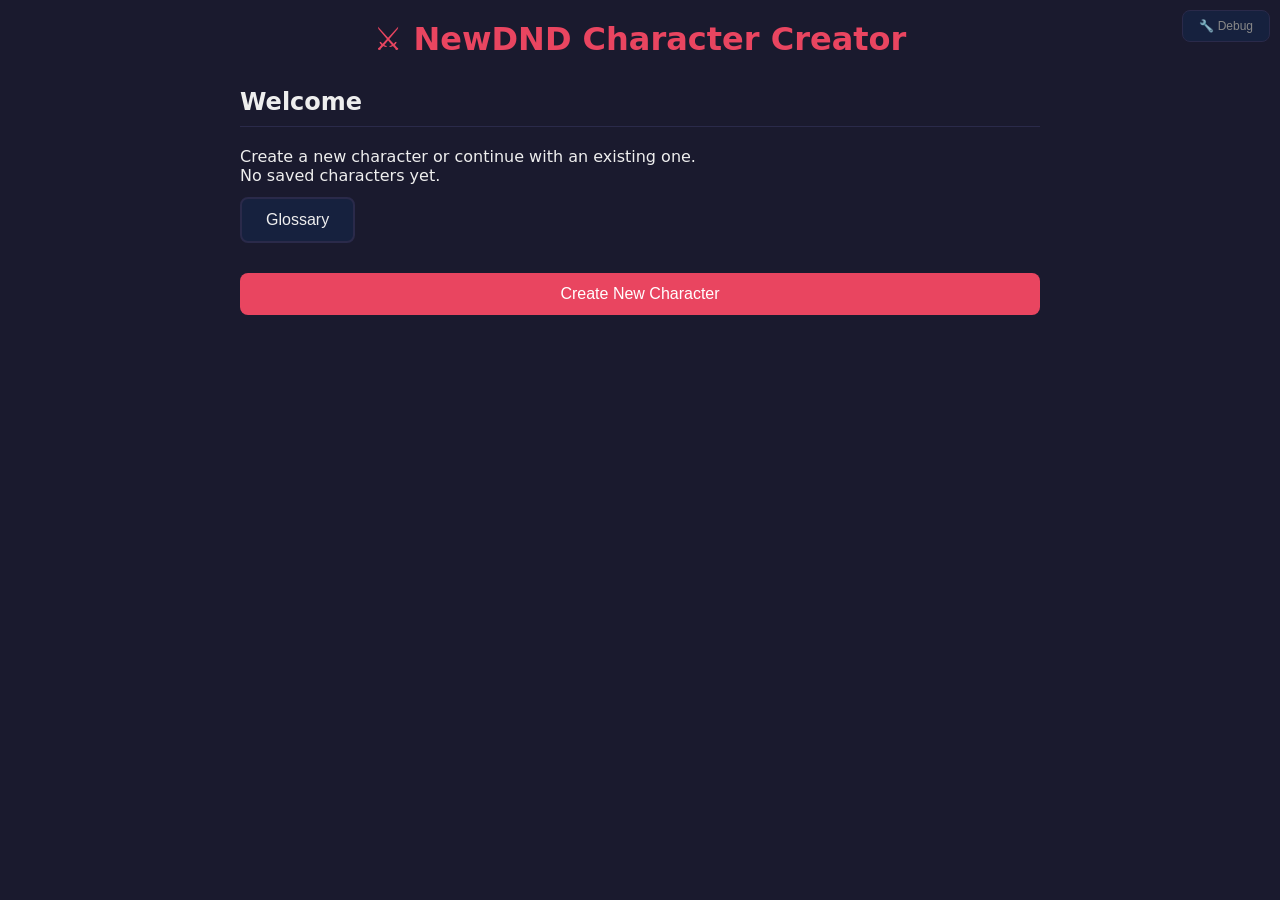
<file: index.html>
<!DOCTYPE html>
<html lang="en">
<head>
    <meta charset="UTF-8">
    <meta name="viewport" content="width=device-width, initial-scale=1.0">
    <title>NewDND Character Creator</title>
    <link rel="stylesheet" href="css/theme.css">
</head>
<body>
    <div class="container">
        <h1>⚔️ NewDND Character Creator</h1>
        
        <!-- Debug Dropdown -->
        <button class="debug-toggle" onclick="toggleDebugDropdown()">🔧 Debug</button>
        <div id="debug-container" class="debug-container"></div>
        
        <!-- Step 0: Welcome / Saved Characters -->
        <div class="step active" id="step-welcome">
            <h2 class="step-title">Welcome</h2>
            <p>Create a new character or continue with an existing one.</p>
            <div id="character-list"></div>
            <div class="nav">
                <button class="btn-primary" id="btn-new-char" onclick="startNewCharacter()">Create New Character</button>
            </div>
        </div>
        
        <!-- Step 1: Choose Race -->
        <div class="step" id="step-choose-race">
            <h2 class="step-title">Step 1: Choose Your Race</h2>
            <div class="grid" id="race-grid"></div>
            <div id="subrace-section" style="display:none; margin-top: 20px;">
                <h3>Choose Subrace</h3>
                <div class="grid" id="subrace-grid"></div>
            </div>
            <div class="nav">
                <button class="btn-secondary" onclick="prevStage()">Back</button>
                <button class="btn-primary" onclick="nextStage()" id="btn-choose-race-next" disabled>Next</button>
            </div>
        </div>
        
        <!-- Step 2: Choose Class -->
        <div class="step" id="step-choose-class">
            <h2 class="step-title">Step 2: Choose Your Class</h2>
            <div style="margin-bottom: 20px;">
                <label>Starting Level:</label>
                <input type="number" id="starting-level" min="1" max="20" value="1" 
                       style="max-width: 100px;" onchange="updateLevel(this.value)">
            </div>
            <div class="grid" id="class-grid"></div>
            <div class="nav">
                <button class="btn-secondary" onclick="prevStage()">Back</button>
                <button class="btn-primary" onclick="nextStage()" id="btn-choose-class-next" disabled>Next</button>
            </div>
        </div>
        
        <!-- Step 3: Ability Scores -->
        <div class="step" id="step-ability-scores">
            <h2 class="step-title">Step 3: Allocate Stats</h2>
            <p style="color: var(--text-muted); margin-bottom: 15px;">
                All stats start at 8. You have 27 points to spend.<br>
                Higher stats cost more: 8→14 (1pt each), 14→15 (2pts).<br>
                <strong>Race bonuses</strong> (shown in green) are added AFTER point buy.
            </p>
            <div class="points-remaining">Points: <span id="points-remaining">27</span></div>
            <div id="stats-container"></div>
            <div class="nav">
                <button class="btn-secondary" onclick="prevStage()">Back</button>
                <button class="btn-primary" onclick="nextStage()" id="btn-ability-scores-next" disabled>Next</button>
            </div>
        </div>
        
        <!-- Step 4: Proficiencies -->
        <div class="step" id="step-proficiencies">
            <h2 class="step-title">Step 4: Choose Proficiencies</h2>
            <p style="color: var(--text-muted);">Select your skill proficiencies.</p>
            <div id="proficiencies-grid"></div>
            <p id="prof-count" style="color: var(--text-muted);">0 selected</p>
            <div class="nav">
                <button class="btn-secondary" onclick="prevStage()">Back</button>
                <button class="btn-primary" onclick="nextStage()" id="btn-proficiencies-next" disabled>Next</button>
            </div>
        </div>
        
        <!-- Step 5: Features & Feats -->
        <div class="step" id="step-features-feats">
            <h2 class="step-title">Step 5: Features & Feats</h2>
            
            <h3 style="margin: 20px 0 10px;">Your Abilities</h3>
            <div id="abilities-grid"></div>
            
            <p id="feats-note" style="color: var(--text-muted); font-size: 0.9rem;"></p>
            <div class="checkbox-grid" id="feats-grid"></div>
            
            <div class="nav">
                <button class="btn-secondary" onclick="prevStage()">Back</button>
                <button class="btn-primary" onclick="nextStage()" id="btn-features-feats-next">Next</button>
            </div>
        </div>
        
        <!-- Step 6: Spells -->
        <div class="step" id="step-spells">
            <h2 class="step-title">Step 6: Choose Spells</h2>
            <p id="spellcaster-message" style="color: var(--text-muted); display: none;"></p>
            <div id="spell-selection-info" style="margin-bottom: 15px; padding: 10px; background: var(--card-bg); border-radius: 8px; display: none;"></div>
            <div id="spells-grid"></div>
            <div style="margin-top: 20px;">
                <input type="text" id="char-name" placeholder="Character Name" style="max-width: 300px; padding: 8px;">
            </div>
            <div class="nav">
                <button class="btn-secondary" onclick="prevStage()">Back</button>
                <button class="btn-primary" onclick="saveCharacter()">Save Character</button>
            </div>
        </div>
        
        <!-- View Character Modal (read-only) -->
        <div class="modal" id="view-character-modal">
            <div class="modal-content modal-large">
                <div class="modal-header">
                    <h2>Character Sheet</h2>
                    <button class="modal-close" onclick="closeViewModal()">&times;</button>
                </div>
                <div class="modal-body" id="view-character-content"></div>
            </div>
        </div>
        
        <!-- Delete Confirmation Modal -->
        <div class="modal" id="delete-confirm-modal">
            <div class="modal-content modal-small">
                <div class="modal-header">
                    <h2>Delete Character</h2>
                    <button class="modal-close" onclick="closeDeleteModal()">&times;</button>
                </div>
                <div class="modal-body">
                    <p>Delete <strong id="delete-char-name"></strong>?</p>
                    <p style="color: var(--text-muted); margin-top: 10px;">Cannot be undone.</p>
                </div>
                <div class="modal-footer">
                    <button class="btn-secondary" onclick="closeDeleteModal()">Cancel</button>
                    <button class="delete-btn" id="modal-confirm-delete">Delete</button>
                </div>
            </div>
        </div>
    
    <!-- Glossary -->
    <script src="js/glossary/GlossaryData.js"></script>
    <script src="js/glossary/GlossaryUI.js"></script>
    
    <!-- Core State Management (in order per GOAL.md) -->
    <script src="js/states/UserSelectedState.js"></script>
    <script src="js/character/CharacterSheet.js"></script>
    <script src="js/character/CharacterStorage.js"></script>
    <script src="js/effects/RecalculationFlags.js"></script>
    <script src="js/effects/EffectHandler.js"></script>
    <script src="js/states/UIState.js"></script>
    <script src="js/states/DataLoaders.js"></script>
    
    <!-- Render System -->
    <script src="js/render/TooltipSystem.js"></script>
    <script src="js/render/Render.js"></script>
    <script src="js/render/ViewCharacterSheet.js"></script>
    
    <!-- Debug -->
    <script src="js/renderdebug.js"></script>
    
    <!-- Main App -->
    <script src="js/app.js"></script>
</body>
</html>
</file>
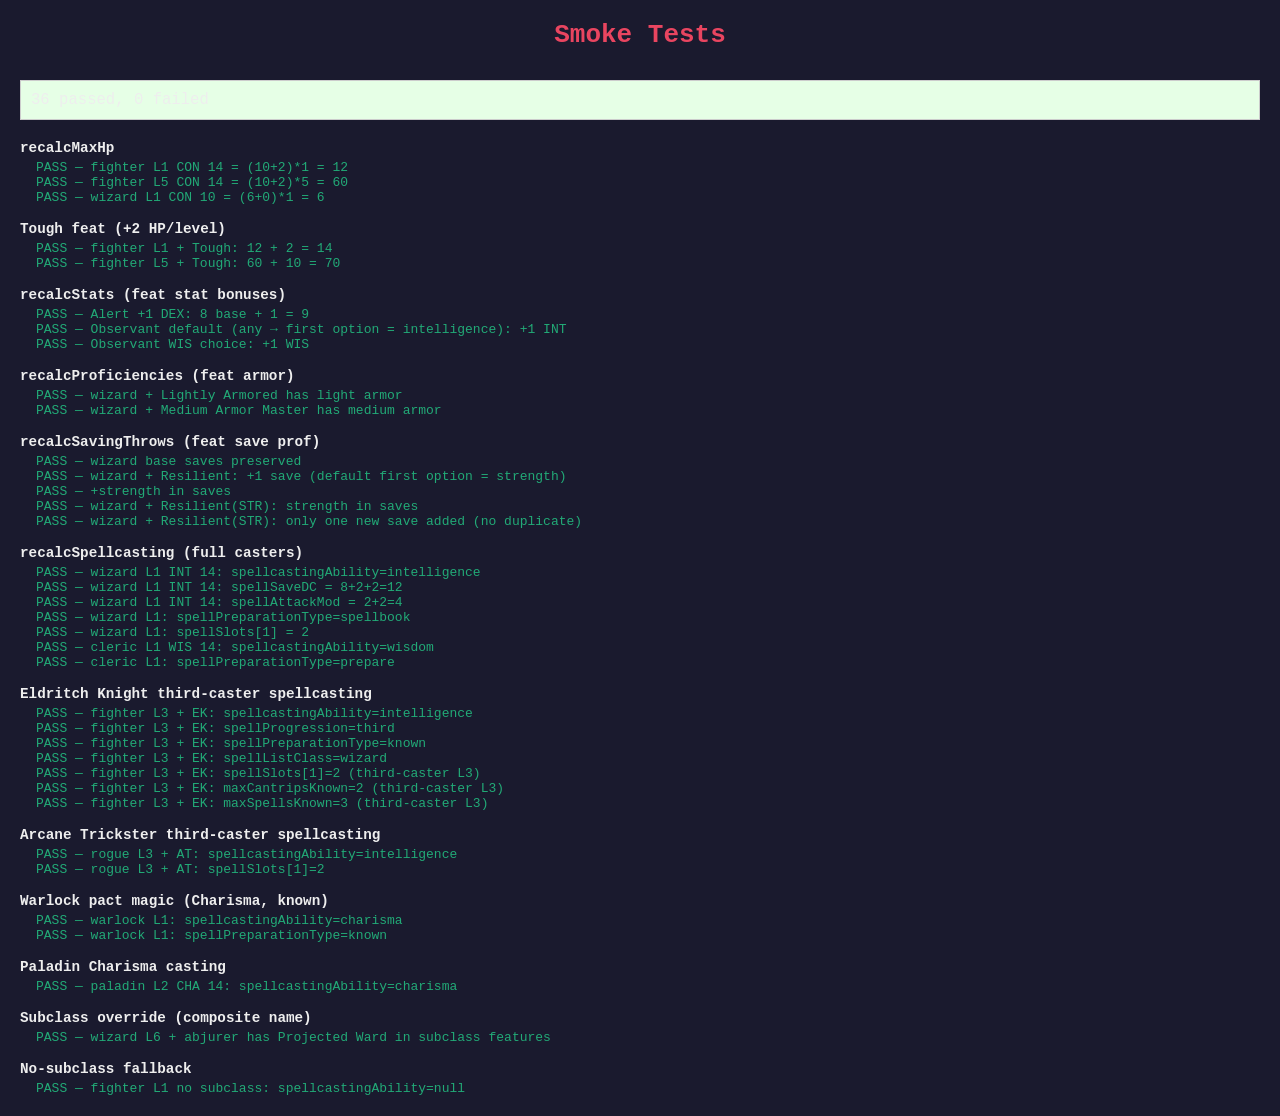
<file: test.html>
<!DOCTYPE html>
<html lang="en">
<head>
    <meta charset="UTF-8">
    <title>DND Smoke Tests</title>
    <link rel="stylesheet" href="css/theme.css">
    <style>
        body { font-family: monospace; padding: 20px; }
        .pass { color: #2a7; }
        .fail { color: #c33; font-weight: bold; }
        .group { margin: 16px 0 4px; font-weight: bold; font-size: 1.1em; }
        .case { margin-left: 16px; }
        #summary { font-size: 1.2em; margin: 20px 0; padding: 10px; border: 1px solid #ccc; }
    </style>
</head>
<body>
    <h1>Smoke Tests</h1>
    <div id="summary">Loading data...</div>
    <div id="test-output"></div>

    <script src="js/states/UserSelectedState.js"></script>
    <script src="js/character/CharacterSheet.js"></script>
    <script src="js/character/CharacterStorage.js"></script>
    <script src="js/effects/RecalculationFlags.js"></script>
    <script src="js/effects/EffectHandler.js"></script>
    <script src="js/states/UIState.js"></script>
    <script src="js/states/DataLoaders.js"></script>
    <script src="js/render/TooltipSystem.js"></script>
    <script src="js/render/Render.js"></script>
    <script src="js/renderdebug.js"></script>
    <script>
    function getDefaultSheet() {
        return {
            name: '', lvl: 1, race: '', subrace: '', class: '', subclass: '',
            stats: { strength: 8, dexterity: 8, constitution: 8, intelligence: 8, wisdom: 8, charisma: 8 },
            statModifiers: { strength: 0, dexterity: 0, constitution: 0, intelligence: 0, wisdom: 0, charisma: 0 },
            maxHp: 10, currentHp: 10, speed: 30, armorClass: 10, initiative: 0,
            vision: { nightvision: null, dayvision: null },
            proficiencies: { skills: [], weapons: [], armor: [], tools: [], savingThrows: [] },
            expertises: [], languages: [], features: [], feats: [],
            spellcastingAbility: null, spellSaveDC: 0, spellAttackMod: 0, spellPreparationType: null,
            spellbookSpells: [], knownCantrips: [], knownSpells: [], preparedSpells: [],
            spellSlots: { 1: 0, 2: 0, 3: 0, 4: 0, 5: 0, 6: 0, 7: 0, 8: 0, 9: 0 },
            maxCantripsKnown: 0, maxSpellsKnown: 0, ritualSpells: []
        };
    }
    let passCount = 0, failCount = 0;
    const out = document.getElementById('test-output');
    const summary = document.getElementById('summary');

    function logGroup(name) {
        const div = document.createElement('div');
        div.className = 'group';
        div.textContent = name;
        out.appendChild(div);
    }

    function assert(name, cond, detail) {
        const div = document.createElement('div');
        div.className = 'case ' + (cond ? 'pass' : 'fail');
        div.textContent = (cond ? 'PASS' : 'FAIL') + ' — ' + name + (cond ? '' : ' (' + (detail || 'n/a') + ')');
        out.appendChild(div);
        if (cond) passCount++; else failCount++;
    }

    function eq(name, actual, expected) {
        assert(name, actual === expected, 'expected ' + JSON.stringify(expected) + ', got ' + JSON.stringify(actual));
    }

    function approx(name, actual, expected, tolerance) {
        const t = tolerance == null ? 0.0001 : tolerance;
        assert(name, Math.abs(actual - expected) <= t, 'expected ' + expected + ' ± ' + t + ', got ' + actual);
    }

    function makeCharacter(opts) {
        userSelection = resetUserSelection();
        characterSheet = getDefaultSheet();
        Object.assign(userSelection, opts.user || {});
        if (opts.stats) {
            Object.assign(userSelection.stats, opts.stats);
        }
        if (opts.feats) userSelection.feats = [...opts.feats];
        if (opts.featChoices) userSelection.featChoices = opts.featChoices;
        if (opts.selectedFeatureChoices) {
            userSelection.selectedFeatureChoices = { ...userSelection.selectedFeatureChoices, ...opts.selectedFeatureChoices };
        }
        recalculateAll();
    }

    async function runTests() {
        try {
            await loadAllGameData();
        } catch (e) {
            summary.textContent = 'Data load failed: ' + e.message;
            return;
        }

        logGroup('recalcMaxHp');
        makeCharacter({ user: { class: 'fighter', lvl: 1 }, stats: { constitution: 14 } });
        approx('fighter L1 CON 14 = (10+2)*1 = 12', characterSheet.maxHp, 12);

        makeCharacter({ user: { class: 'fighter', lvl: 5 }, stats: { constitution: 14 } });
        approx('fighter L5 CON 14 = (10+2)*5 = 60', characterSheet.maxHp, 60);

        makeCharacter({ user: { class: 'wizard', lvl: 1 }, stats: { constitution: 10 } });
        approx('wizard L1 CON 10 = (6+0)*1 = 6', characterSheet.maxHp, 6);

        logGroup('Tough feat (+2 HP/level)');
        makeCharacter({ user: { class: 'fighter', lvl: 1 }, stats: { constitution: 14 }, feats: ['Tough'] });
        approx('fighter L1 + Tough: 12 + 2 = 14', characterSheet.maxHp, 14);

        makeCharacter({ user: { class: 'fighter', lvl: 5 }, stats: { constitution: 14 }, feats: ['Tough'] });
        approx('fighter L5 + Tough: 60 + 10 = 70', characterSheet.maxHp, 70);

        logGroup('recalcStats (feat stat bonuses)');
        makeCharacter({ user: { class: 'fighter', lvl: 1 }, stats: { strength: 10, constitution: 10 }, feats: ['Alert'] });
        eq('Alert +1 DEX: 8 base + 1 = 9', characterSheet.stats.dexterity, 9);

        makeCharacter({ user: { class: 'fighter', lvl: 1 }, stats: { strength: 8 }, feats: ['Observant'] });
        eq('Observant default (any → first option = intelligence): +1 INT', characterSheet.stats.intelligence, 8 + 1);

        makeCharacter({ user: { class: 'fighter', lvl: 1 }, stats: { wisdom: 8 }, feats: ['Observant'], featChoices: { observant: { stat: 'wisdom' } } });
        eq('Observant WIS choice: +1 WIS', characterSheet.stats.wisdom, 8 + 1);

        logGroup('recalcProficiencies (feat armor)');
        makeCharacter({ user: { class: 'wizard', lvl: 1 }, feats: ['Lightly Armored'] });
        assert('wizard + Lightly Armored has light armor', characterSheet.proficiencies.armor.includes('light'));

        makeCharacter({ user: { class: 'wizard', lvl: 1 }, feats: ['Medium Armor Master'] });
        assert('wizard + Medium Armor Master has medium armor', characterSheet.proficiencies.armor.includes('medium'));

        logGroup('recalcSavingThrows (feat save prof)');
        makeCharacter({ user: { class: 'wizard', lvl: 1 }, feats: ['Resilient'] });
        const wizardBaseSaves = window.classesData.wizard.proficiencies.savingThrows;
        assert('wizard base saves preserved', wizardBaseSaves.every(s => characterSheet.proficiencies.savingThrows.includes(s)));
        assert('wizard + Resilient: +1 save (default first option = strength)', characterSheet.proficiencies.savingThrows.length === wizardBaseSaves.length + 1);
        assert('+strength in saves', characterSheet.proficiencies.savingThrows.includes('strength'));

        makeCharacter({ user: { class: 'wizard', lvl: 1 }, feats: ['Resilient'], featChoices: { 'resilient-__secondary-save': { stat: 'strength' } } });
        assert('wizard + Resilient(STR): strength in saves', characterSheet.proficiencies.savingThrows.includes('strength'));
        assert('wizard + Resilient(STR): only one new save added (no duplicate)', characterSheet.proficiencies.savingThrows.filter(s => s === 'strength').length === 1);

        logGroup('recalcSpellcasting (full casters)');
        makeCharacter({ user: { class: 'wizard', lvl: 1, race: 'human', stats: { intelligence: 14 } } });
        eq('wizard L1 INT 14: spellcastingAbility=intelligence', characterSheet.spellcastingAbility, 'intelligence');
        approx('wizard L1 INT 14: spellSaveDC = 8+2+2=12', characterSheet.spellSaveDC, 12);
        approx('wizard L1 INT 14: spellAttackMod = 2+2=4', characterSheet.spellAttackMod, 4);
        eq('wizard L1: spellPreparationType=spellbook', characterSheet.spellPreparationType, 'spellbook');
        eq('wizard L1: spellSlots[1] = 2', characterSheet.spellSlots[1], 2);

        makeCharacter({ user: { class: 'cleric', lvl: 1, race: 'human', stats: { wisdom: 14 } } });
        eq('cleric L1 WIS 14: spellcastingAbility=wisdom', characterSheet.spellcastingAbility, 'wisdom');
        eq('cleric L1: spellPreparationType=prepare', characterSheet.spellPreparationType, 'prepare');

        logGroup('Eldritch Knight third-caster spellcasting');
        makeCharacter({
            user: { class: 'fighter', lvl: 3, race: 'human', stats: { intelligence: 14 } },
            selectedFeatureChoices: { 'Martial Archetype': 'eldritchKnight' }
        });
        eq('fighter L3 + EK: spellcastingAbility=intelligence', characterSheet.spellcastingAbility, 'intelligence');
        eq('fighter L3 + EK: spellProgression=third', characterSheet.spellProgression, 'third');
        eq('fighter L3 + EK: spellPreparationType=known', characterSheet.spellPreparationType, 'known');
        eq('fighter L3 + EK: spellListClass=wizard', characterSheet.spellListClass, 'wizard');
        approx('fighter L3 + EK: spellSlots[1]=2 (third-caster L3)', characterSheet.spellSlots[1], 2);
        eq('fighter L3 + EK: maxCantripsKnown=2 (third-caster L3)', characterSheet.maxCantripsKnown, 2);
        eq('fighter L3 + EK: maxSpellsKnown=3 (third-caster L3)', characterSheet.maxSpellsKnown, 3);

        logGroup('Arcane Trickster third-caster spellcasting');
        makeCharacter({
            user: { class: 'rogue', lvl: 3, race: 'human', stats: { intelligence: 14 } },
            selectedFeatureChoices: { 'Roguish Archetype': 'arcaneTrickster' }
        });
        eq('rogue L3 + AT: spellcastingAbility=intelligence', characterSheet.spellcastingAbility, 'intelligence');
        eq('rogue L3 + AT: spellSlots[1]=2', characterSheet.spellSlots[1], 2);

        logGroup('Warlock pact magic (Charisma, known)');
        makeCharacter({ user: { class: 'warlock', lvl: 1, race: 'human', stats: { charisma: 14 } } });
        eq('warlock L1: spellcastingAbility=charisma', characterSheet.spellcastingAbility, 'charisma');
        eq('warlock L1: spellPreparationType=known', characterSheet.spellPreparationType, 'known');

        logGroup('Paladin Charisma casting');
        makeCharacter({ user: { class: 'paladin', lvl: 2, race: 'human', stats: { charisma: 14 } } });
        eq('paladin L2 CHA 14: spellcastingAbility=charisma', characterSheet.spellcastingAbility, 'charisma');

        logGroup('Subclass override (composite name)');
        makeCharacter({ user: { class: 'wizard', lvl: 6, race: 'human', stats: { intelligence: 14 } }, selectedFeatureChoices: { 'Arcane Tradition': 'abjurer' } });
        assert('wizard L6 + abjurer has Projected Ward in subclass features', characterSheet.features.some(f => f.source === 'subclass' && f.name === 'projected-ward'));

        logGroup('No-subclass fallback');
        makeCharacter({ user: { class: 'fighter', lvl: 1, race: 'human' } });
        eq('fighter L1 no subclass: spellcastingAbility=null', characterSheet.spellcastingAbility, null);

        summary.textContent = passCount + ' passed, ' + failCount + ' failed';
        summary.style.background = failCount === 0 ? '#e6ffe6' : '#ffe6e6';
    }

    if (document.readyState === 'loading') {
        document.addEventListener('DOMContentLoaded', runTests);
    } else {
        runTests();
    }
    </script>
</body>
</html>
</file>
<file: css/theme.css>
:root {
    --bg: #1a1a2e;
    --card-bg: #16213e;
    --accent: #e94560;
    --text: #eee;
    --text-muted: #888;
    --border: #2a2a4a;
}

* { box-sizing: border-box; margin: 0; padding: 0; }

body {
    font-family: system-ui, sans-serif;
    background: var(--bg);
    color: var(--text);
    min-height: 100vh;
    padding: 20px;
}

.container { max-width: 800px; margin: 0 auto; }

h1 { text-align: center; margin-bottom: 30px; color: var(--accent); }

.step { display: none; }
.step.active { display: block; }

.step-title {
    font-size: 1.5rem;
    margin-bottom: 20px;
    padding-bottom: 10px;
    border-bottom: 1px solid var(--border);
}

.grid { display: grid; grid-template-columns: repeat(auto-fill, minmax(200px, 1fr)); gap: 15px; }

.card {
    background: var(--card-bg);
    border: 2px solid var(--border);
    border-radius: 8px;
    padding: 20px;
    cursor: pointer;
    transition: all 0.2s;
    position: relative;
    z-index: 10;
    pointer-events: auto;
}

.card:hover {
    border-color: var(--accent);
    transform: translateY(-2px);
}

.card:hover { border-color: var(--accent); transform: translateY(-2px); }
.card.selected { border-color: var(--accent); background: #2a1a2e; }

.card h3 { margin-bottom: 8px; }
.card p { color: var(--text-muted); font-size: 0.9rem; }

.bonus-preview {
    color: #4ade80;
    font-size: 0.85rem;
    margin-top: 8px;
}

select, input {
    width: 100%;
    padding: 12px;
    background: var(--card-bg);
    border: 2px solid var(--border);
    border-radius: 8px;
    color: var(--text);
    font-size: 1rem;
    margin-bottom: 20px;
}

select:focus, input:focus { outline: none; border-color: var(--accent); }

.nav { display: flex; gap: 10px; margin-top: 30px; }

button {
    padding: 12px 24px;
    border: none;
    border-radius: 8px;
    font-size: 1rem;
    cursor: pointer;
    transition: all 0.2s;
}

.btn-primary { background: var(--accent); color: white; flex: 1; }
.btn-primary:hover { opacity: 0.9; }
.btn-primary:disabled { opacity: 0.5; cursor: not-allowed; }

.btn-secondary { background: var(--card-bg); color: var(--text); border: 2px solid var(--border); }

.points-remaining {
    text-align: center;
    font-size: 1.2rem;
    margin-bottom: 20px;
    padding: 15px;
    background: var(--card-bg);
    border-radius: 8px;
}

.stat-row {
    display: flex;
    align-items: center;
    gap: 15px;
    padding: 15px;
    background: var(--card-bg);
    border-radius: 8px;
    margin-bottom: 10px;
}

.stat-name { width: 120px; font-weight: bold; }

.stat-controls { display: flex; align-items: center; gap: 10px; flex: 1; }

.stat-btn {
    width: 40px;
    height: 40px;
    border-radius: 50%;
    background: var(--border);
    color: var(--text);
    font-size: 1rem;
    display: flex;
    align-items: center;
    justify-content: center;
}

.stat-btn:disabled { opacity: 0.3; cursor: not-allowed; }

.stat-btn.selected {
    background: #4ade80;
    color: #1a1a2e;
}

.primary-stat-row {
    background: #2a1a2e !important;
    border: 1px solid var(--accent);
}

.human-bonus-btn {
    background: transparent;
    border: 1px solid var(--border);
    font-size: 1.2rem;
}

.human-bonus-btn.selected {
    background: #4ade80;
    border-color: #4ade80;
}

.stat-value { font-size: 1.2rem; width: 50px; text-align: center; }

.stat-bonus { color: #4ade80; width: 60px; }

.stat-total { 
    color: var(--accent); 
    width: 60px; 
    font-weight: bold;
    font-size: 1.3rem;
}

.stat-modifier {
    color: #fbbf24;
    width: 40px;
    font-weight: bold;
    font-size: 1rem;
}

.stat-btn.cost-2 {
    background: #fbbf24;
    color: #1a1a2e;
}

.stat-cap { color: #ef4444; font-size: 0.8rem; }

.checkbox-grid {
    display: grid;
    grid-template-columns: repeat(auto-fill, minmax(180px, 1fr));
    gap: 10px;
    margin-bottom: 15px;
}

.section-header {
    margin: 25px 0 10px;
    color: #e94560;
    display: block;
    width: 100%;
    clear: both;
    font-size: 1.1rem;
}

.section-header:first-child {
    margin-top: 15px;
    margin-bottom: 10px;
}

.checkbox-item {
    display: flex;
    align-items: center;
    gap: 10px;
    padding: 12px;
    background: var(--card-bg);
    border-radius: 8px;
    cursor: pointer;
}

.checkbox-item input { width: auto; margin: 0; }

.checkbox-item.locked, .checkbox-item.selected {
    background: #2a3a2e;
    border: 1px solid #4ade80;
}

.checkbox-item.disabled {
    filter: brightness(0.6);
    cursor: not-allowed;
}

.checkbox-item.innate-spell {
    background: #3a2a2a;
    border: 1px solid var(--accent);
}

.summary {
    background: var(--card-bg);
    border-radius: 8px;
    padding: 20px;
}

.summary-row {
    display: flex;
    justify-content: space-between;
    padding: 10px 0;
    border-bottom: 1px solid var(--border);
}

.summary-row:last-child { border: none; }

.nav-buttons { display: flex; gap: 10px; margin-top: 20px; }

.character-list {
    margin-top: 30px;
}

.character-item {
    display: flex;
    justify-content: space-between;
    align-items: center;
    padding: 15px;
    background: var(--card-bg);
    border-radius: 8px;
    margin-bottom: 10px;
}

.delete-btn {
    background: #ef4444;
    color: white;
    padding: 8px 16px;
}

.view-btn {
    background: #4ade80;
    color: #1a1a2e;
    padding: 8px 16px;
}

.level-btn {
    background: #fbbf24;
    color: #1a1a2e;
    padding: 8px 16px;
}

.modal {
    display: none;
    position: fixed;
    top: 0;
    left: 0;
    width: 100%;
    height: 100%;
    background: rgba(0, 0, 0, 0.8);
    z-index: 1000;
    overflow-y: auto;
}

.modal.active { display: flex; align-items: center; justify-content: center; }

.modal-content {
    background: var(--card-bg);
    border-radius: 12px;
    max-width: 700px;
    width: 95%;
    max-height: 90vh;
    overflow-y: auto;
}

.modal-content.modal-small { max-width: 400px; }
.modal-content.modal-large { max-width: 900px; max-height: 88vh; padding: 20px; }

.cs-header { border-bottom: 2px solid var(--accent-color, #888); padding-bottom: 12px; margin-bottom: 16px; }
.cs-header h2 { margin: 0 0 6px; }
.cs-subheader { color: var(--text-muted); font-size: 0.95rem; display: flex; flex-wrap: wrap; gap: 14px; }
.cs-section { margin-bottom: 18px; }
.cs-section h3 { margin: 0 0 8px; font-size: 1.05rem; border-bottom: 1px solid var(--border-color, #444); padding-bottom: 4px; }
.cs-section ul { margin: 4px 0 0 20px; padding: 0; }
.cs-section li { margin: 2px 0; }
.cs-stats { display: grid; grid-template-columns: repeat(6, 1fr); gap: 8px; text-align: center; }
.cs-stat { background: var(--card-bg, rgba(255,255,255,0.04)); border: 1px solid var(--border-color, #444); border-radius: 6px; padding: 8px 4px; }
.cs-stat-label { font-size: 0.75rem; color: var(--text-muted); letter-spacing: 0.5px; }
.cs-stat-value { font-size: 1.3rem; font-weight: bold; margin: 2px 0; }
.cs-stat-mod { font-size: 0.9rem; color: var(--text-muted); }
.cs-combat-grid { display: grid; grid-template-columns: repeat(3, 1fr); gap: 6px 16px; }
.cs-list { line-height: 1.6; }
.cs-skills { columns: 2; column-gap: 20px; }
.cs-proficient { font-weight: bold; color: var(--accent-color, #6cf); }
.cs-slots { display: grid; grid-template-columns: repeat(9, 1fr); gap: 4px; text-align: center; }
.cs-slot { background: var(--card-bg, rgba(255,255,255,0.04)); border: 1px solid var(--border-color, #444); border-radius: 4px; padding: 6px 2px; opacity: 0.4; }
.cs-slot-full { opacity: 1; background: var(--accent-color, #2a4); color: #fff; }
.cs-slot-lvl { font-size: 0.7rem; }
.cs-slot-n { font-size: 1.1rem; font-weight: bold; }
.cs-feature-group { margin-top: 6px; }

.modal-header {
    display: flex;
    justify-content: space-between;
    align-items: center;
    padding: 20px;
    border-bottom: 1px solid var(--border);
}

.modal-header h2 { color: var(--accent); margin: 0; }

.modal-close {
    background: none;
    border: none;
    color: var(--text);
    font-size: 2rem;
    cursor: pointer;
    line-height: 1;
}

.modal-body {
    padding: 20px;
}

.modal-footer {
    display: flex;
    gap: 10px;
    padding: 20px;
    border-top: 1px solid var(--border);
}

.sheet-section {
    margin-bottom: 20px;
}

.sheet-section h3 {
    color: var(--accent);
    margin-bottom: 10px;
    padding-bottom: 5px;
    border-bottom: 1px solid var(--border);
}

.sheet-stats {
    display: grid;
    grid-template-columns: repeat(3, 1fr);
    gap: 10px;
}

.sheet-stat {
    background: var(--bg);
    padding: 10px;
    border-radius: 8px;
    text-align: center;
}

.sheet-stat-name {
    font-size: 0.85rem;
    color: var(--text-muted);
}

.sheet-stat-value {
    font-size: 1.3rem;
    color: var(--accent);
    font-weight: bold;
}

.sheet-stat-bonus {
    font-size: 0.85rem;
    color: #4ade80;
}

.sheet-class {
    background: var(--bg);
    padding: 15px;
    border-radius: 8px;
    margin-bottom: 10px;
}

.sheet-class-header {
    display: flex;
    justify-content: space-between;
    margin-bottom: 5px;
}

.sheet-class-name {
    font-weight: bold;
    color: var(--accent);
}

.sheet-actions {
    display: flex;
    gap: 10px;
    margin-top: 20px;
}

.level-up-feature-item {
    display: flex;
    align-items: center;
    gap: 10px;
    padding: 12px;
    background: var(--bg);
    border-radius: 8px;
    margin-bottom: 10px;
}

.level-up-feature-item.feature-locked {
    background: var(--card-bg);
    border: 1px solid var(--border);
    opacity: 0.7;
}

.level-up-feature-item.feature-locked span {
    color: var(--text-muted);
}

.level-up-feature-item input { width: auto; margin: 0; }

.ability-increase-section {
    margin-top: 20px;
    padding: 15px;
    background: var(--bg);
    border-radius: 8px;
}

.ability-score-row {
    display: flex;
    align-items: center;
    gap: 15px;
    padding: 10px 0;
}

.ability-select {
    width: auto;
    margin: 0;
}

.card.disabled {
    opacity: 0.5;
    cursor: not-allowed;
}

.character-actions {
    display: flex;
    gap: 10px;
    margin-top: 20px;
}

/* Custom Tooltip System */
[data-tooltip] {
    position: relative;
    cursor: help;
}

[data-tooltip]::after {
    content: attr(data-tooltip);
    position: absolute;
    bottom: calc(100% + 8px);
    left: 50%;
    transform: translateX(-50%);
    padding: 10px 14px;
    background: #0f0f23;
    color: #eee;
    border: 1px solid #4ade80;
    border-radius: 8px;
    font-size: 0.85rem;
    white-space: pre-wrap;
    max-width: 280px;
    min-width: 200px;
    opacity: 0;
    visibility: hidden;
    transition: opacity 0.2s ease 0.2s, visibility 0.2s ease 0.2s;
    z-index: 1000;
    pointer-events: none;
    text-align: left;
    line-height: 1.4;
    box-shadow: 0 4px 12px rgba(0, 0, 0, 0.5);
}

[data-tooltip]:hover::after {
    opacity: 1 !important;
    visibility: visible !important;
    background: #0f0f23 !important;
}

/* JS-created tooltip element */
#tooltip {
    position: absolute;
    padding: 10px 14px;
    background: #0f0f23;
    color: #eee;
    border: 1px solid #4ade80;
    border-radius: 8px;
    font-size: 0.85rem;
    white-space: pre-wrap;
    max-width: 280px;
    min-width: 200px;
    z-index: 1000;
    text-align: left;
    line-height: 1.4;
    box-shadow: 0 4px 12px rgba(0, 0, 0, 0.5);
    pointer-events: none;
}

/* Disabled state for checkbox items - uses overlay instead of filter */
.checkbox-item.disabled,
.checkbox-item.future-item,
.checkbox-item.coming-soon,
.checkbox-item.feat-disabled,
.checkbox-item.option-disabled {
    position: relative;
}

/* Gray overlay for disabled items - doesn't affect tooltip */
.checkbox-item.disabled::before,
.checkbox-item.future-item::before,
.checkbox-item.coming-soon::before,
.checkbox-item.feat-disabled::before,
.checkbox-item.option-disabled::before {
    content: '';
    position: absolute;
    top: 0;
    left: 0;
    right: 0;
    bottom: 0;
    background: rgba(100, 100, 100, 0.3);
    border-radius: 8px;
    pointer-events: none;
    z-index: 1;
}

/* Future/locked items */
.checkbox-item.future-item {
    filter: brightness(0.6);
}

/* Coming Soon items - uses filter instead of opacity so tooltips stay opaque */
.checkbox-item.coming-soon {
    filter: brightness(0.6);
}
.checkbox-item.feat-disabled {
    filter: brightness(0.6);
}

/* Disabled options */
.checkbox-item.option-disabled {
    filter: brightness(0.6);
}

/* Debug Dropdown */
.debug-toggle {
    position: fixed;
    top: 10px;
    right: 10px;
    background: var(--card-bg);
    color: var(--text-muted);
    border: 1px solid var(--border);
    padding: 8px 16px;
    cursor: pointer;
    font-size: 12px;
    z-index: 1000;
}

.debug-toggle:hover {
    color: var(--text);
    border-color: var(--accent);
}

.debug-container {
    position: fixed;
    top: 50px;
    right: 10px;
    width: 450px;
    max-height: 80vh;
    background: var(--card-bg);
    border: 1px solid var(--border);
    display: none;
    overflow: auto;
    z-index: 1000;
}

.debug-container.open {
    display: block;
}

.debug-dropdown {
    padding: 10px;
}

.debug-header {
    font-weight: bold;
    cursor: pointer;
    padding: 8px;
    background: var(--border);
    margin-bottom: 10px;
}

.debug-section {
    margin-bottom: 15px;
    border: 1px solid var(--border);
    border-radius: 4px;
    overflow: hidden;
}

.debug-section-header {
    font-weight: bold;
    padding: 8px;
    background: var(--border);
    color: var(--text-muted);
    font-size: 12px;
    text-transform: uppercase;
    letter-spacing: 0.5px;
}

.debug-scrollable {
    max-height: 250px;
    overflow-y: auto;
}

.debug-content {
    font-size: 11px;
    white-space: pre-wrap;
    word-wrap: break-word;
    overflow-x: auto;
    padding: 8px;
    margin: 0;
}

/* Human Bonus Stats Selection */
.bonus-stats-grid {
    display: flex;
    gap: 8px;
    flex-wrap: wrap;
    margin-bottom: 15px;
    padding: 10px;
    background: var(--card-bg);
    border-radius: 8px;
}

.bonus-stat-btn {
    background: var(--border);
    color: var(--text);
    border: 2px solid var(--border);
    padding: 8px 16px;
    cursor: pointer;
    font-size: 14px;
    border-radius: 4px;
    transition: all 0.2s;
}

.bonus-stat-btn:hover:not(:disabled) {
    border-color: var(--accent);
    background: var(--accent);
}

.bonus-stat-btn.selected {
    background: var(--accent);
    border-color: var(--accent);
}

.bonus-stat-btn:disabled {
    opacity: 0.5;
    cursor: not-allowed;
}

/* ===== Glossary Overlay ===== */
.glossary-overlay {
    display: none;
    position: fixed;
    top: 0; left: 0; right: 0; bottom: 0;
    background: rgba(0,0,0,0.85);
    z-index: 9999;
    justify-content: center;
    align-items: center;
    font-family: 'Segoe UI', Tahoma, Geneva, Verdana, sans-serif;
}
.glossary-container {
    width: 95vw;
    height: 90vh;
    background: var(--card-bg);
    border: 1px solid var(--border);
    border-radius: 8px;
    display: flex;
    flex-direction: column;
    overflow: hidden;
}
.glossary-header {
    display: flex;
    justify-content: space-between;
    align-items: center;
    padding: 12px 20px;
    border-bottom: 1px solid var(--border);
    background: var(--card-bg);
}
.glossary-header h2 {
    margin: 0;
    font-size: 1.3em;
    color: var(--accent);
}
.glossary-close-btn {
    background: var(--bg);
    border: 1px solid var(--border);
    color: var(--text);
    padding: 6px 16px;
    border-radius: 4px;
    cursor: pointer;
    font-size: 0.9em;
}
.glossary-close-btn:hover {
    border-color: var(--accent);
    color: var(--accent);
}
.glossary-body {
    display: flex;
    flex: 1;
    overflow: hidden;
}
.glossary-left {
    width: 280px;
    min-width: 220px;
    overflow-y: auto;
    border-right: 1px solid var(--border);
    padding: 10px 0;
    background: var(--bg);
}
.glossary-right {
    flex: 1;
    overflow-y: auto;
    padding: 20px 24px;
}
.glossary-welcome h3 {
    color: var(--accent);
    margin-top: 0;
}
.glossary-welcome ul {
    list-style: none;
    padding: 0;
}
.glossary-welcome li {
    padding: 6px 0;
    border-bottom: 1px solid var(--border);
}
.glossary-tree-item {
    padding: 5px 16px;
    cursor: pointer;
    color: var(--text);
    font-size: 0.92em;
    transition: background 0.15s;
}
.glossary-tree-item:hover {
    background: var(--accent);
    color: #fff;
}
.glossary-tree-folder {
    user-select: none;
}
.glossary-tree-folder-header {
    padding: 5px 12px;
    cursor: pointer;
    color: var(--text);
    font-size: 0.92em;
    font-weight: 600;
    transition: background 0.15s;
}
.glossary-tree-folder-header:hover {
    background: rgba(255,255,255,0.08);
}
.glossary-folder-icon {
    display: inline-block;
    width: 14px;
    transition: transform 0.15s;
}
.glossary-tree-children {
    padding-left: 16px;
}
.glossary-back-btn {
    background: transparent;
    border: 1px solid var(--border);
    border-radius: 4px;
    padding: 4px 14px;
    cursor: pointer;
    color: var(--text);
    font-size: 0.88em;
    margin-bottom: 14px;
}
.glossary-back-btn:hover {
    border-color: var(--accent);
    color: var(--accent);
}
.glossary-detail-grid {
    display: grid;
    grid-template-columns: 1fr 1fr;
    gap: 6px 20px;
    margin: 12px 0;
    font-size: 0.95em;
}
.glossary-detail-grid div {
    padding: 4px 0;
}
.glossary-link {
    color: var(--accent);
    cursor: pointer;
    text-decoration: underline;
    text-decoration-style: dotted;
}
.glossary-link:hover {
    color: #fff;
}
.glossary-alpha-list {
    display: flex;
    flex-direction: column;
    gap: 3px;
}
.glossary-alpha-item {
    padding: 4px 0;
    border-bottom: 1px solid var(--border);
    font-size: 0.93em;
}
.glossary-right h3 {
    color: var(--accent);
    margin-top: 0;
    font-size: 1.25em;
}
.glossary-right h4 {
    margin: 16px 0 8px;
    font-size: 1.05em;
    color: var(--text);
    border-bottom: 1px solid var(--border);
    padding-bottom: 4px;
}
.glossary-right ul {
    list-style: none;
    padding: 0;
    margin: 6px 0;
}
.glossary-right li {
    padding: 3px 0;
    font-size: 0.95em;
}
.spellcasting-table {
    width: 100%;
    border-collapse: collapse;
    margin: 8px 0;
    font-size: 0.85em;
}
.spellcasting-table th,
.spellcasting-table td {
    border: 1px solid var(--border);
    padding: 3px 6px;
    text-align: center;
}
.spellcasting-table th {
    background: var(--bg-raised);
    font-weight: bold;
}
.spellcasting-table tr:nth-child(even) {
    background: var(--bg-subtle);
}
</file>
